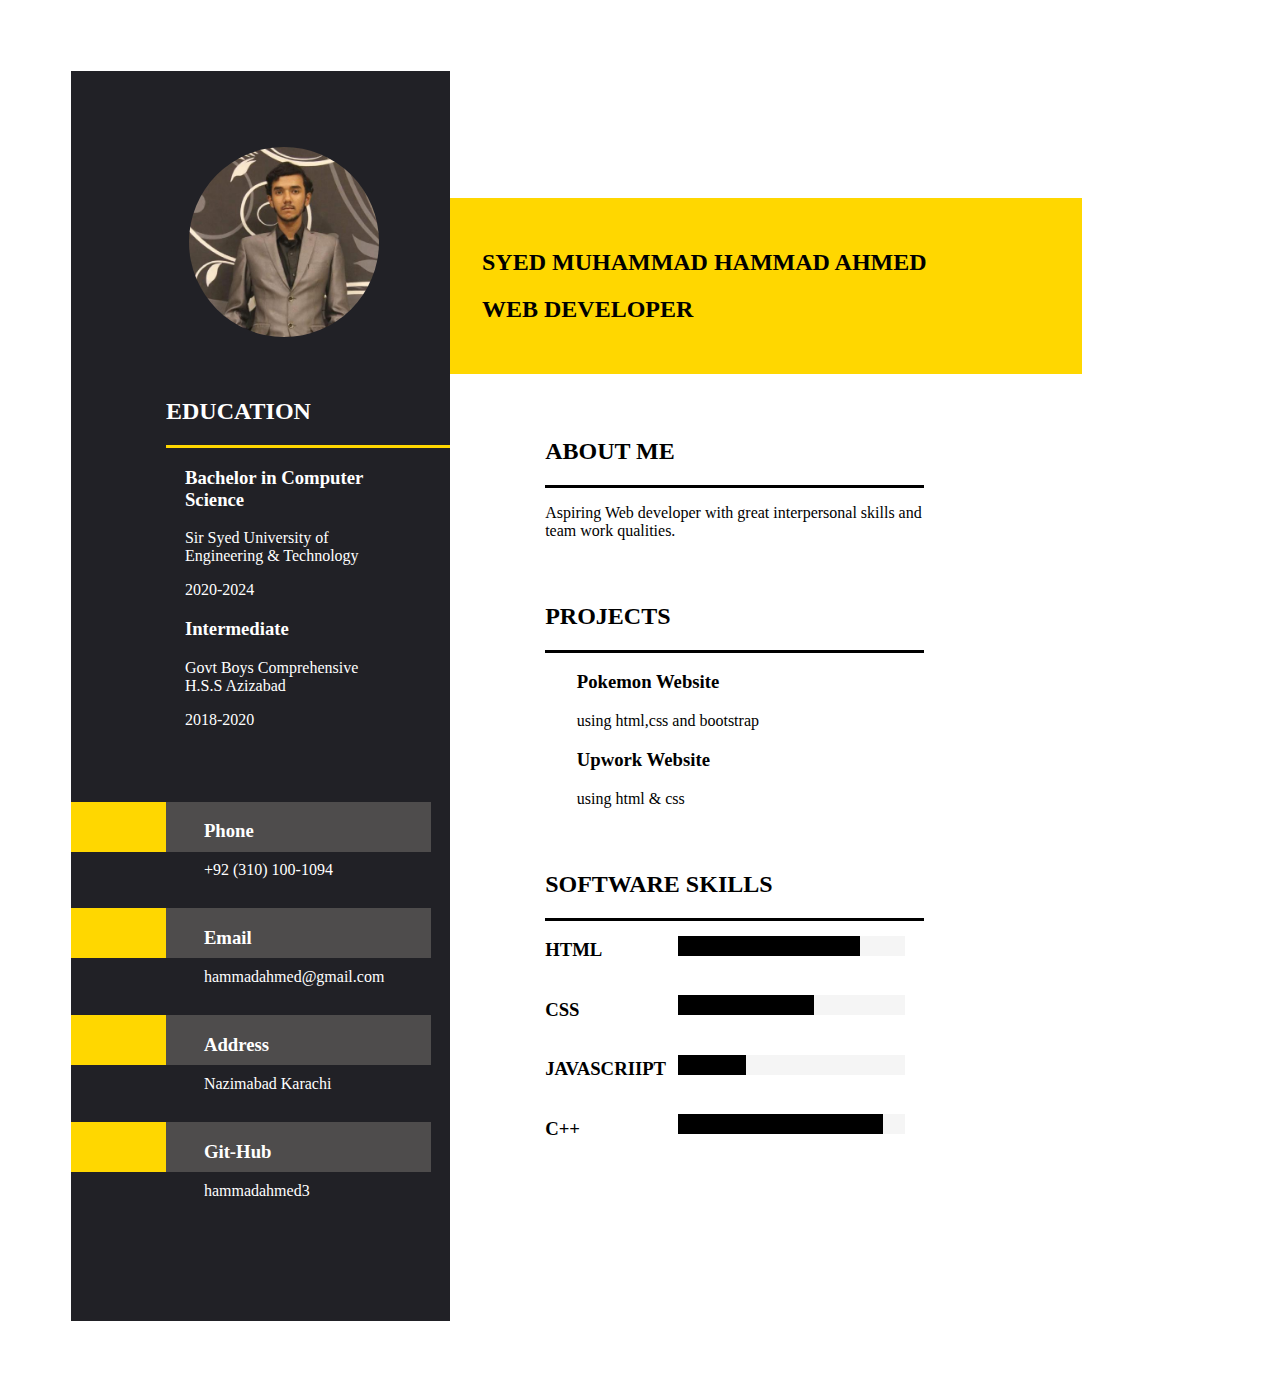
<file: index.html>
<!DOCTYPE html>
<html lang="en">

<head>
    <meta charset="UTF-8">
    <meta http-equiv="X-UA-Compatible" content="IE=edge">
    <meta name="viewport" content="width=device-width, initial-scale=1.0">
    <link rel="stylesheet" href="style.css">
    <title>Resume</title>
</head>

<body>
    <div class="resume">
        <div class="resume-left">
            <div class="cv-image">
                <img src="./mypic.jpeg" width="100%" alt="">
            </div>

            <div class="education">
                <h2>EDUCATION</h2>
            </div>
            <div class="education-text">
                <h3>Bachelor in Computer Science</h3>
                <p>Sir Syed University of Engineering & Technology</p>
                <p>2020-2024</p>

                <h3>Intermediate</h3>
                <p>Govt Boys Comprehensive H.S.S Azizabad </p>
                <p>2018-2020</p>
            </div>
            <div class="contact">
                <div class="gold">

                </div>
                <div class="info-text">
                    <h3>Phone</h3>
                    <p>+92 (310) 100-1094</p>
                </div>

            </div>
            <div class="contact">
                <div class="gold">

                </div>
                <div class="info-text">
                    <h3>Email</h3>
                    <p>hammadahmed@gmail.com</p>
                </div>

            </div>

            <div class="contact">
                <div class="gold">

                </div>
                <div class="info-text">
                    <h3>Address</h3>
                    <p>Nazimabad Karachi</p>
                </div>

            </div>

            <div class="contact">
                <div class="gold">

                </div>
                <div class="info-text">
                    <h3>Git-Hub</h3>
                    <p>hammadahmed3</p>
                </div>

            </div>

        </div>

        <div class="resume-right">

            <div class="cv-name">
                <h2>SYED MUHAMMAD HAMMAD AHMED</h2>
                <h2>WEB DEVELOPER</h2>
            </div>
            <div class="about">
                <h2>ABOUT ME</h2>
            </div>
            <div class="about-text">
                <p>Aspiring Web developer with great interpersonal skills and team work qualities. </p>
            </div>

            <div class="project">
                <h2>PROJECTS</h2>
            </div>
            <div class="pro-text">
                <h3>Pokemon Website</h3>
                <p>using html,css and bootstrap</p>
                <h3>Upwork Website</h3>
                <p>using html & css</p>
            </div>

            <div class="skills">
                <h2>SOFTWARE SKILLS</h2>
            </div>
            
            <div class="skill-head">
                <h3>HTML</h3>
                <div class="levels">
                    <div class="skill-level">

                    </div>
                </div>
            </div>

            <div class="skill-head">
                <h3>CSS</h3>
                <div class="levels">
                    <div class="skill-level1">

                    </div>
                </div>
            </div>
            <div class="skill-head">
                <h3>JAVASCRIIPT</h3>
                <div class="levels">
                    <div class="skill-level2">

                    </div>
                </div>
            </div>
            <div class="skill-head">
                <h3>C++</h3>
                <div class="levels">
                    <div class="skill-level3">

                    </div>
                </div>
            </div>

        </div>

    </div>


</body>

</html>
</file>
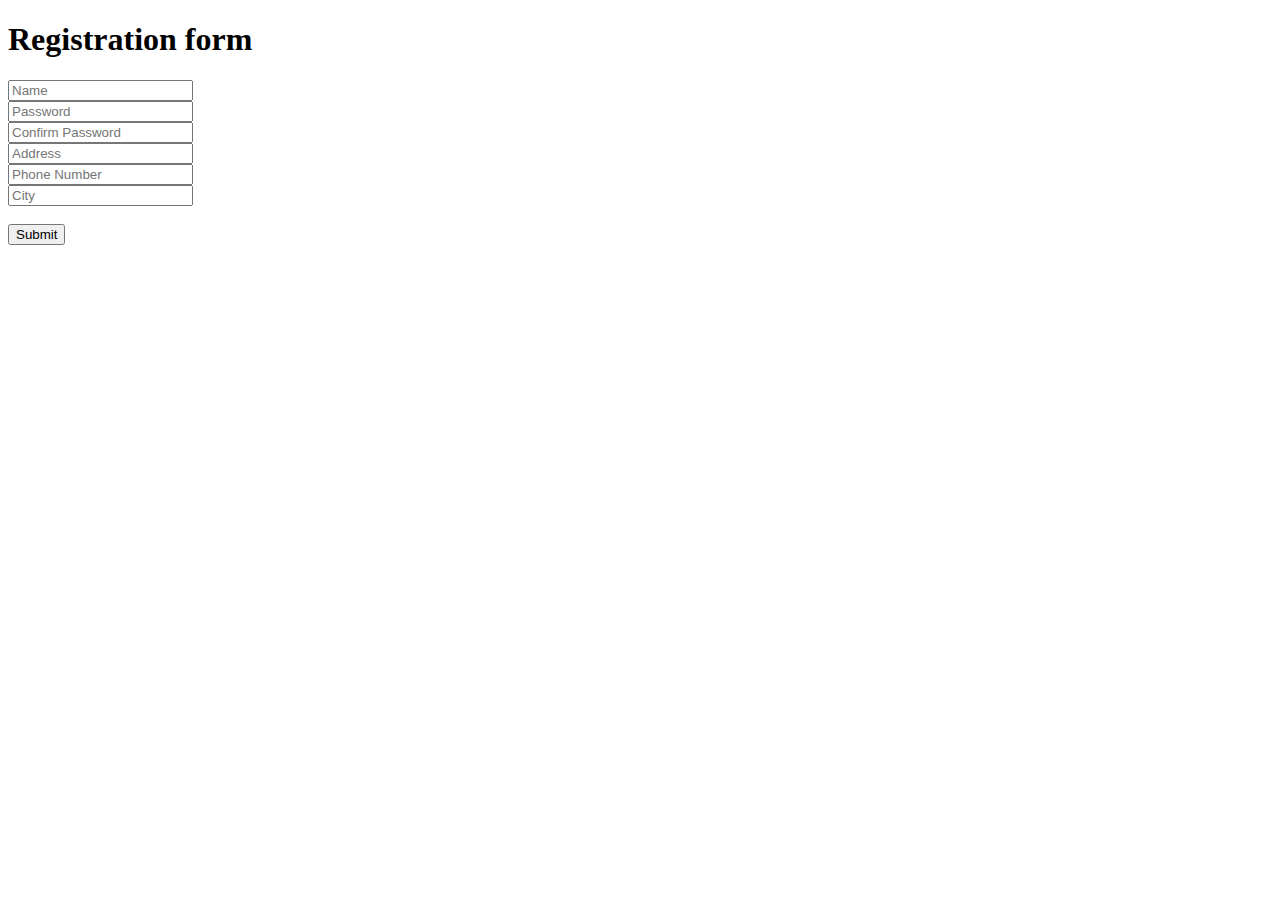
<file: dom.html>
<!DOCTYPE html>
<html lang="en">

<head>
    <meta charset="UTF-8">
    <meta http-equiv="X-UA-Compatible" content="IE=edge">
    <meta name="viewport" content="width=device-width, initial-scale=1.0">
    <title>Document</title>
</head>

<body id="main">



    <script>
        let DOM = document.getElementById("main");

        let div1 = document.createElement("div");
        DOM.appendChild(div1);

        let heading = document.createElement("h1");
        let head1 = document.createTextNode("Registration form")
        heading.appendChild(head1)
        div1.appendChild(heading)

        let input1 = document.createElement("input")
        input1.setAttribute("type", "text")
        input1.setAttribute("placeholder", "Name")
        input1.setAttribute("id", "inp1")
        div1.appendChild(input1)

        let input2 = document.createElement("input")
        input2.setAttribute("type", "password")
        input2.setAttribute("id", "inp2")
        input2.setAttribute("placeholder", "Password")

        let input3 = document.createElement("input")
        input3.setAttribute("type", "password")
        input3.setAttribute("id", "inp3")
        input3.setAttribute("placeholder", "Confirm Password")

        let input4 = document.createElement("input")
        input4.setAttribute("type", "text")
        input4.setAttribute("id", "inp4")
        input4.setAttribute("placeholder", "Address")

        let input5 = document.createElement("input")
        input5.setAttribute("type", "text")
        input5.setAttribute("id", "inp5")
        input5.setAttribute("placeholder", "Phone Number")

        let input6 = document.createElement("input")
        input6.setAttribute("type", "text")
        input6.setAttribute("id", "inp6")
        input6.setAttribute("placeholder", "City")

        
        let button = document.createElement("button")
        let t1 = document.createTextNode("Submit")
        button.setAttribute("onClick", "submit()")
        button.appendChild(t1)


        let linebreak = document.createElement("br")
        let linebreak1 = document.createElement("br")
        let linebreak2 = document.createElement("br")
        let linebreak3 = document.createElement("br")
        let linebreak4 = document.createElement("br")
        let linebreak5 = document.createElement("br")
        let linebreak6 = document.createElement("br")
        let linebreak7 = document.createElement("br")
    


        div1.appendChild(linebreak)
        div1.appendChild(input2)
        div1.appendChild(linebreak2)
        div1.appendChild(input3)
        div1.appendChild(linebreak3)
        div1.appendChild(input4)
        div1.appendChild(linebreak4)
        div1.appendChild(input5)
        div1.appendChild(linebreak5)
        div1.appendChild(input6)
        div1.appendChild(linebreak6)
        div1.appendChild(linebreak7)
        div1.appendChild(button)

        console.log(DOM)

        let submit = () => {

            let inp1 = document.getElementById("inp1").value;
            let inp2 = document.getElementById("inp2").value;
            let inp3 = document.getElementById("inp3").value;
            let inp4 = document.getElementById("inp4").value;
            let inp5 = document.getElementById("inp5").value;
            let inp6 = document.getElementById("inp6").value;



            if (inp1 === "" || inp2 === "" || inp3 === "" || inp4 === "" || inp5 === "" || inp6 === "") {
                alert("Please Fill All Required Fields")
            }
            else {
                console.log(inp1, inp2, inp3, inp4, inp5, inp6)
            }
        }

    </script>
</body>

</html>
</file>
<file: style.css>
.resume
{
    display: flex;

}
.resume-left
{
   width: 30%;
   margin: 5%;
   height: 1250px;
   background-color: rgb(13%, 13%, 15%);
}
.cv-image>img
{
   width: 190px;
   border-radius: 50%;
   margin: 20% 0% 0% 31%;
}

.education
{
    color: white;
    margin-left: 25%;
    margin-top: 15%;
    border-bottom: 3px solid gold;
}
.education-text
{
    color: white;
    margin-left: 30%;
    width: 55%;
}
.contact
{
    display: flex;
}
.gold{
    background-color: gold;
    width: 25%;
    height: 50px;
    margin-top: 15%;
}
.info-text
{
  color: white;
  margin-top: 15%;
  padding-left: 10%;
  height: 50px;
  width: 60%;
  background-color: rgb(78, 76, 76);
}
.resume-right
{
    width: 50%;
    margin: 5%;
    height: 1250px;
    margin-left: -5%;
}

.cv-name
{
     color: black;
     margin-top: 20%;
     padding: 5%;
     width: 90%;
     background-color: gold;
}
.about
{
    margin-left: 15%;
    margin-top: 10%;
    width: 60%;
    font-weight: bold;
    border-bottom: 3px solid black;
}
.about-text
{ 
    margin-left: 15%;
    width: 60%;
}
.project
{
    margin-left: 15%;
    margin-top: 10%;
    width: 60%;
    font-weight: bold;
    border-bottom: 3px solid black;
}
.pro-text
{
    margin-left: 20%;
    width: 60%;
}
.skills
{
    margin-left: 15%;
    margin-top: 10%;
    width: 60%;
    font-weight: bold;
    border-bottom: 3px solid black;
}
.skill-head
{
    margin-left: 15%;
    width: 60%;
    display: flex;
}
.skill-head>h3{
    width: 20%;
}
.levels
{
    width: 60%;
    margin-top: 4%;
    height: 20px;
    margin-left: 15%;
    background-color: rgb(245, 245, 245);
}
.skill-level
{
    width: 80%;
    height: 20px;
    background-color: black;
}
.skill-level1
{
    width: 60%;
    height: 20px;
    background-color: black;
}
.skill-level2
{
    width: 30%;
    height: 20px;
    background-color: black;
}
.skill-level3
{
    width: 90%;
    height: 20px;
    background-color: black;
}
</file>
